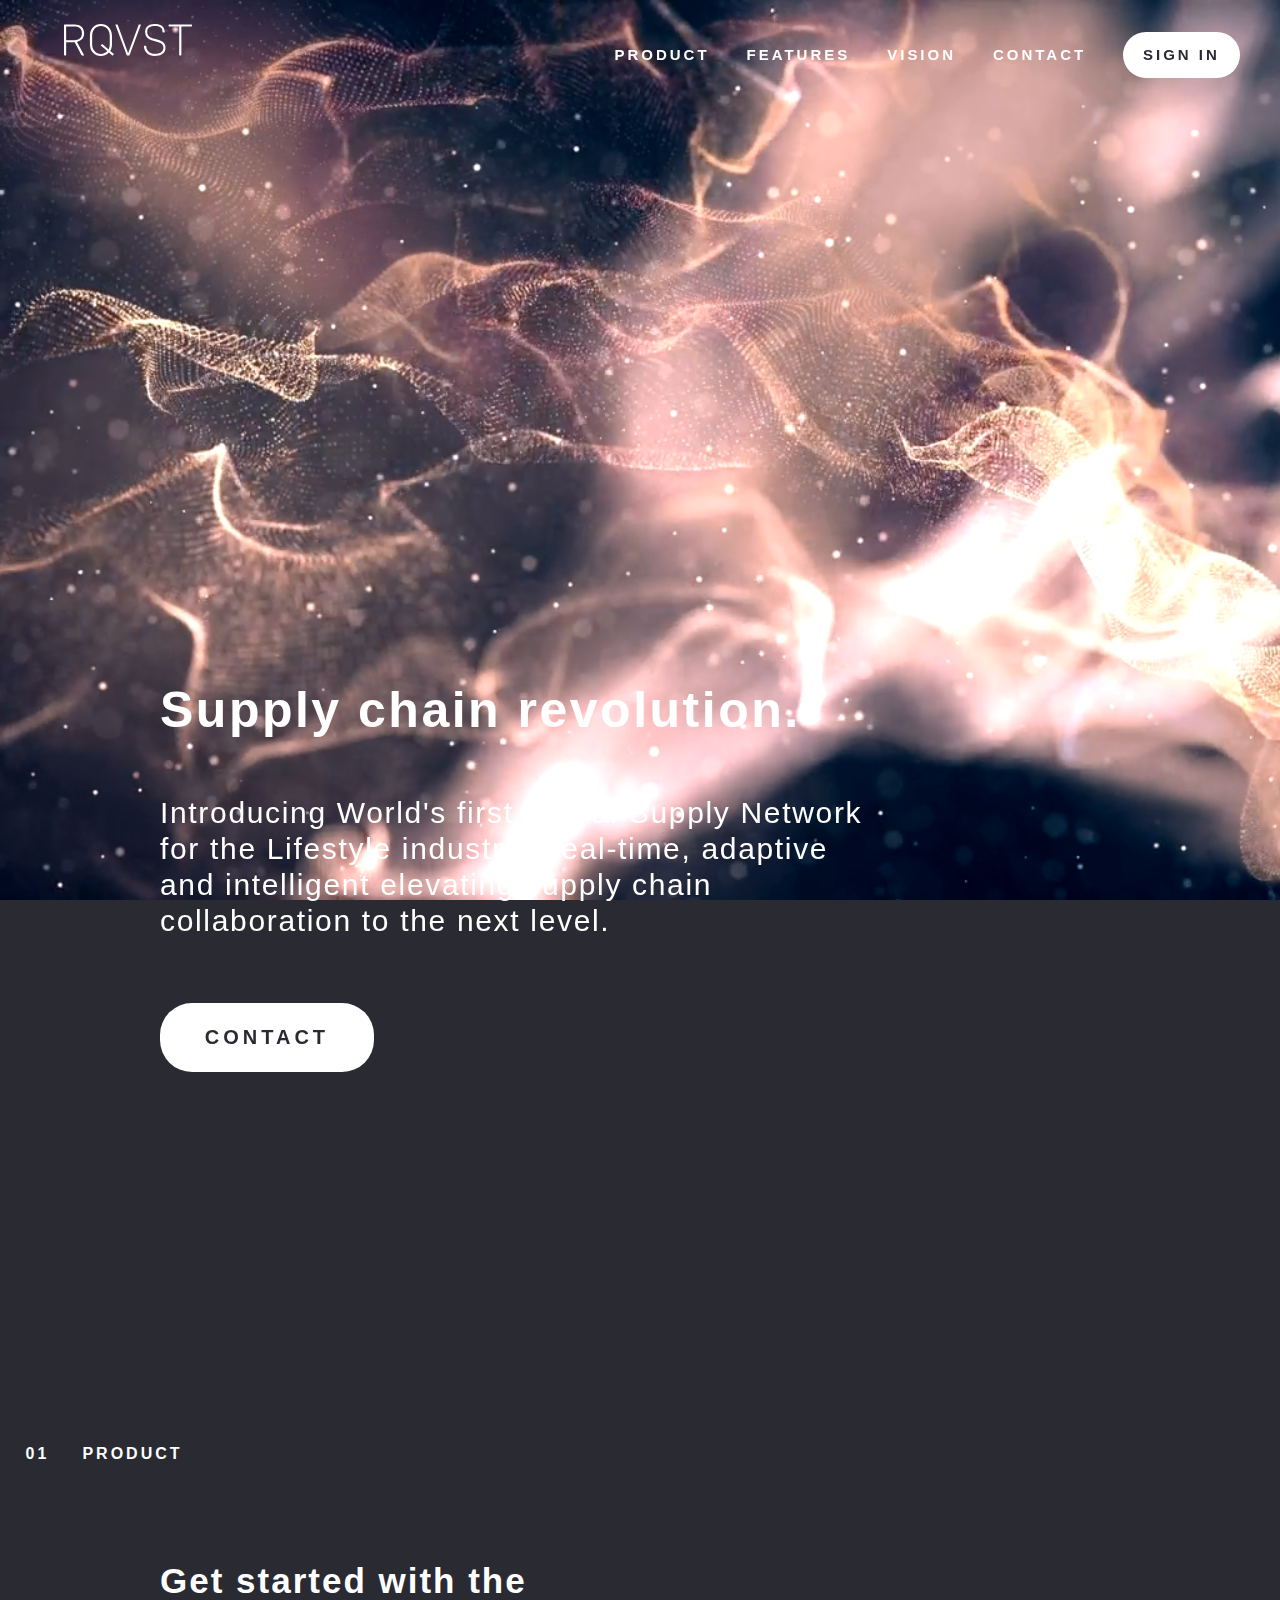
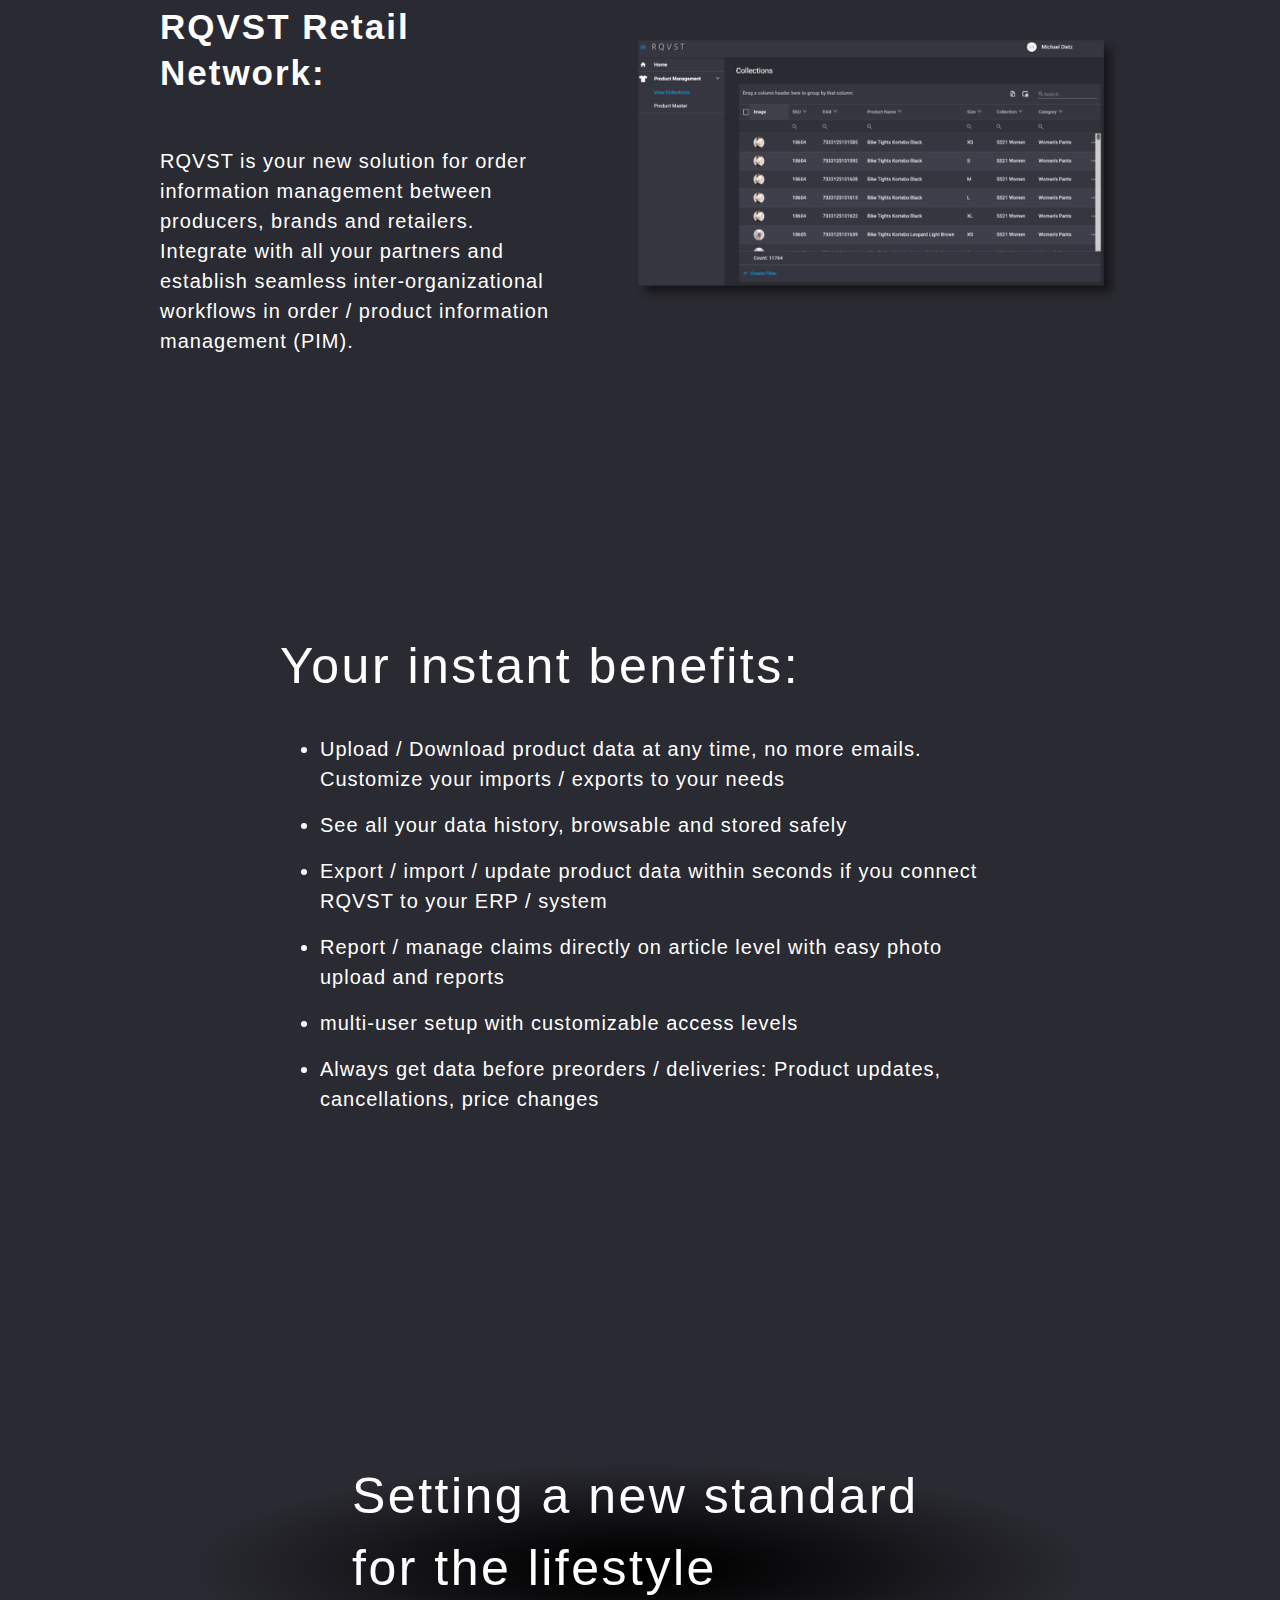
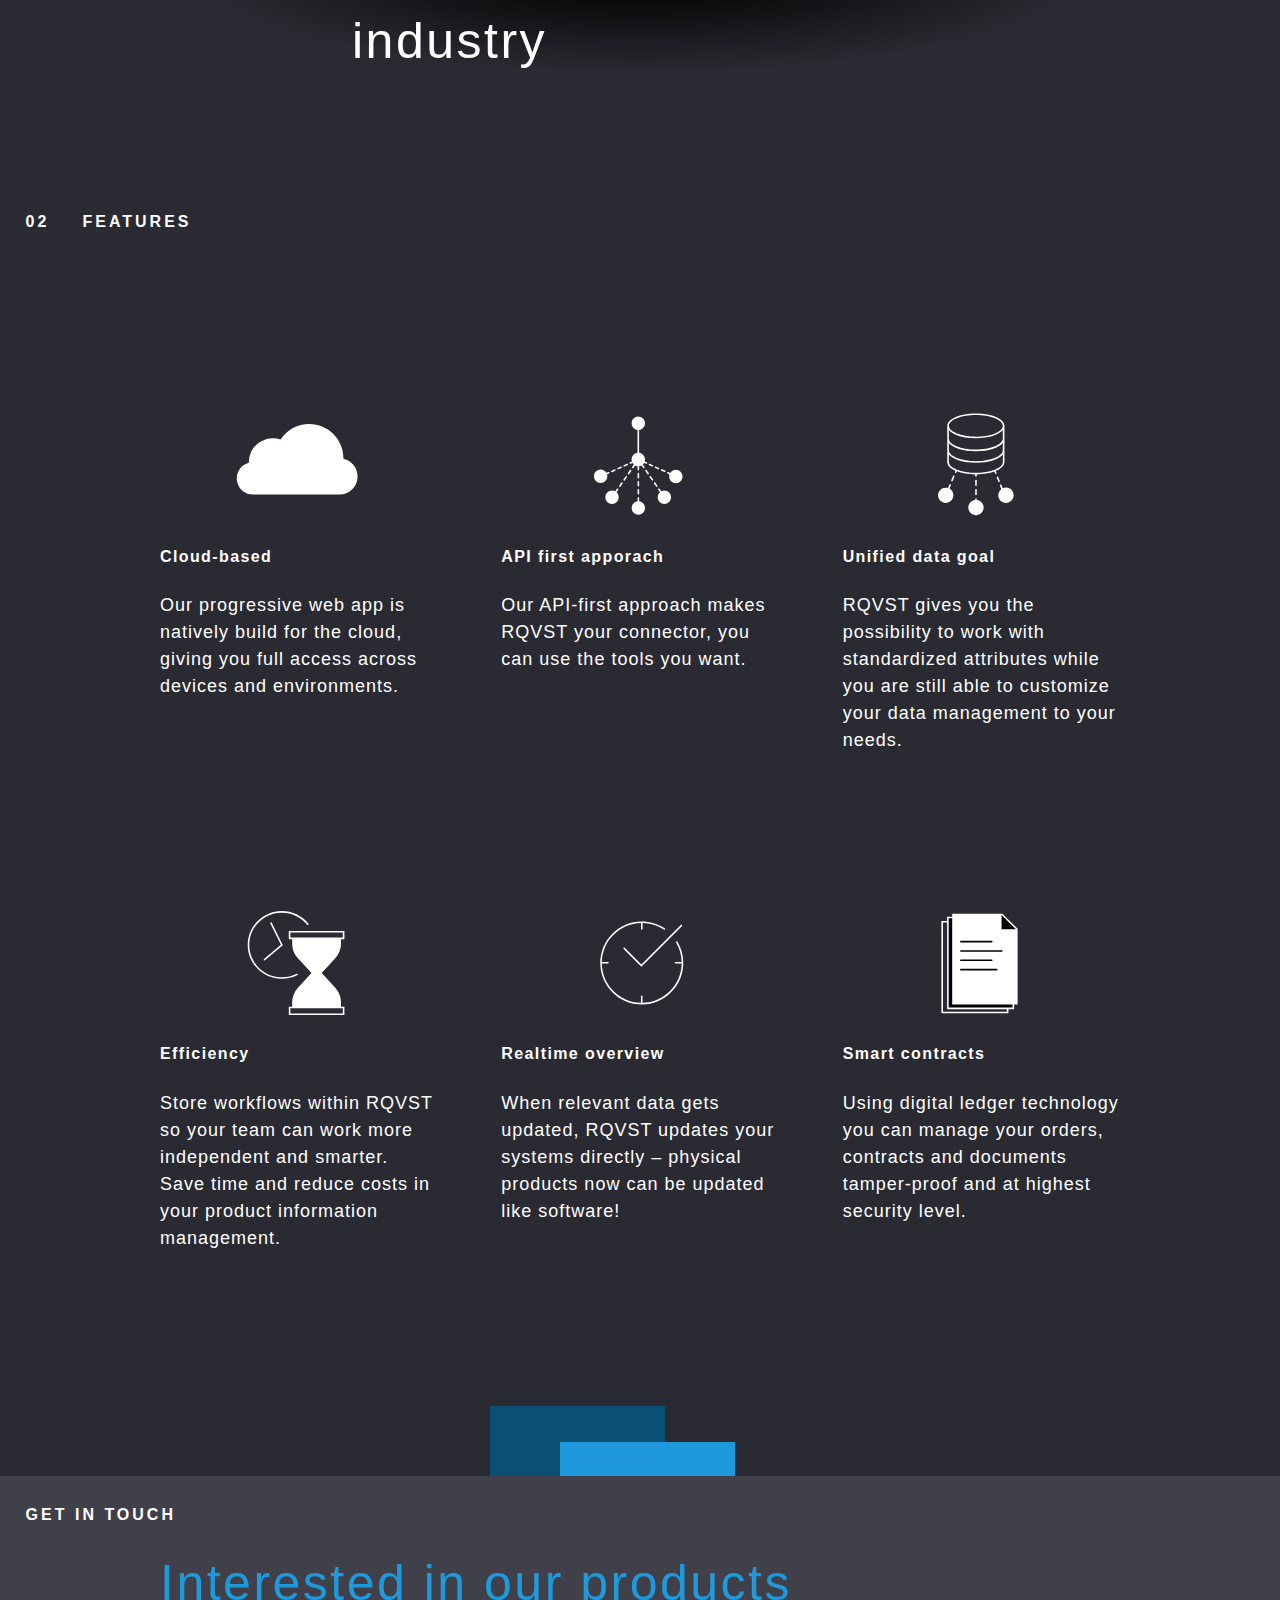
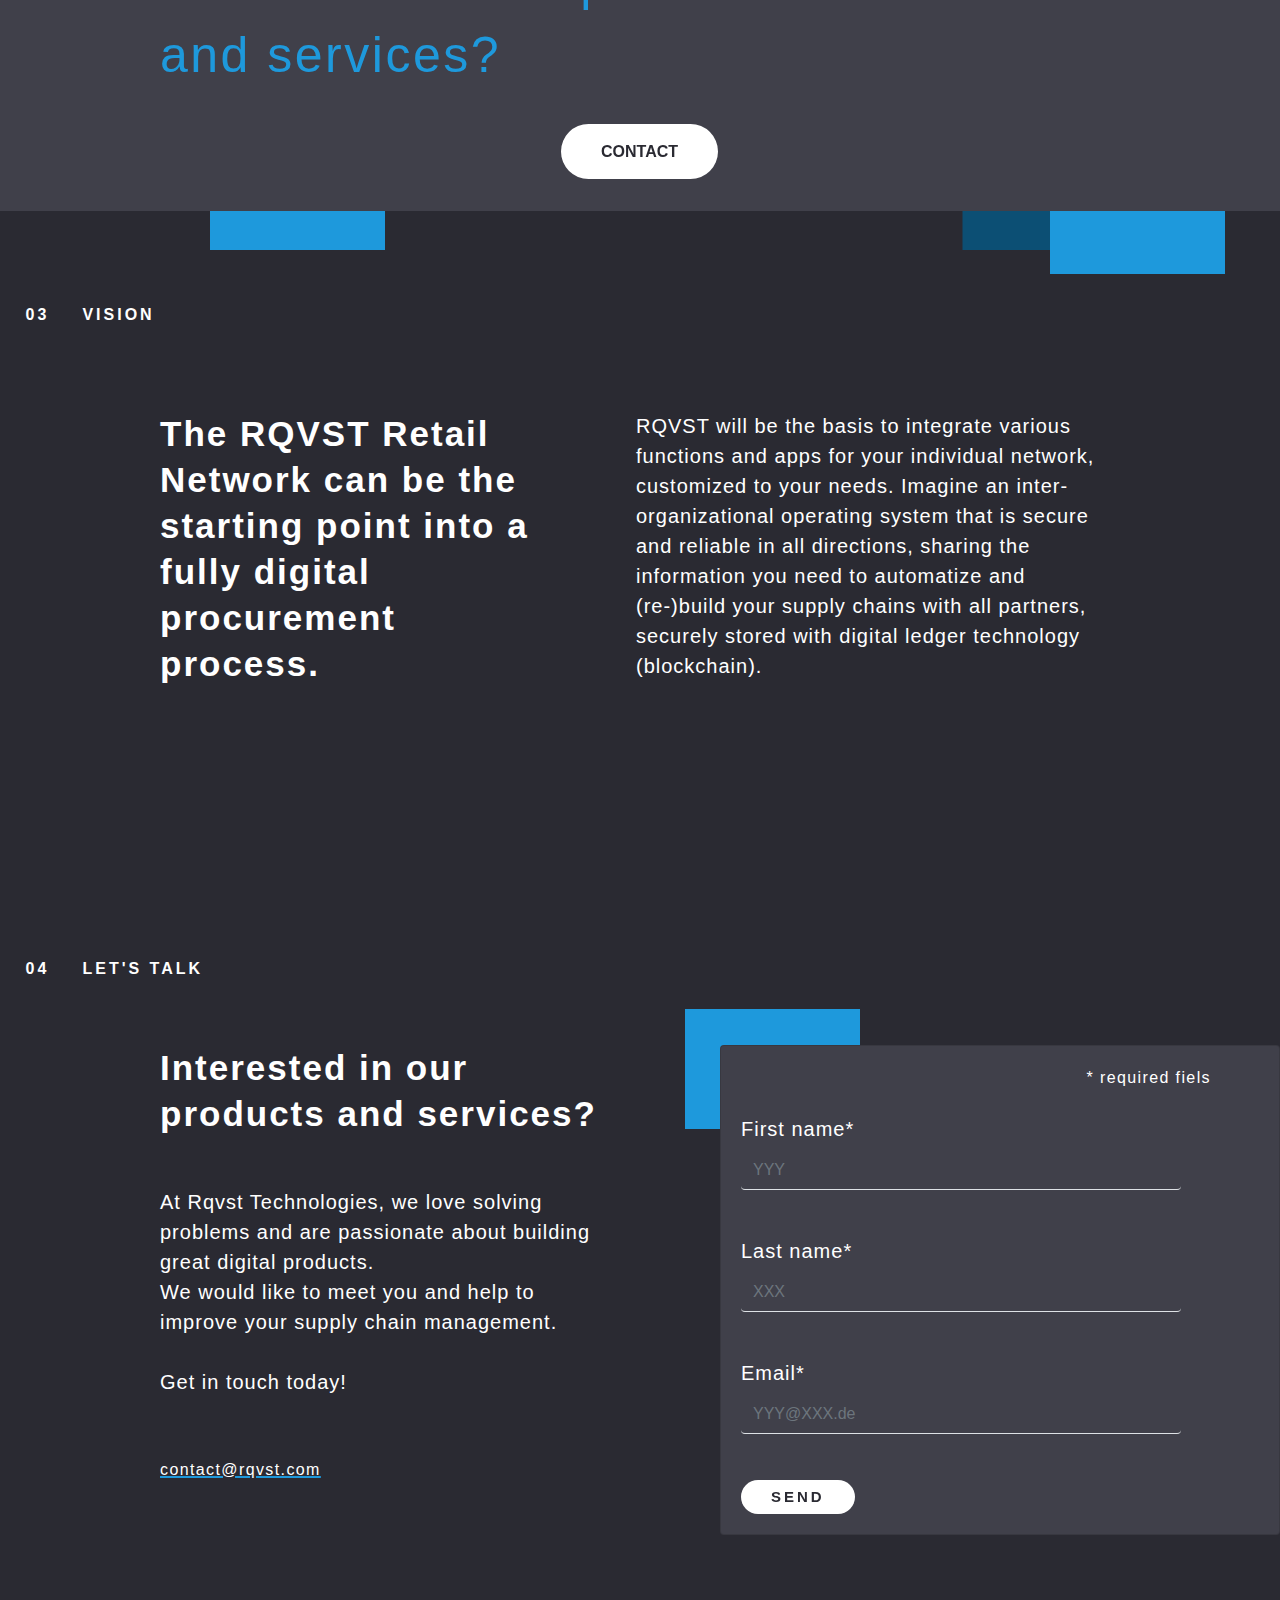
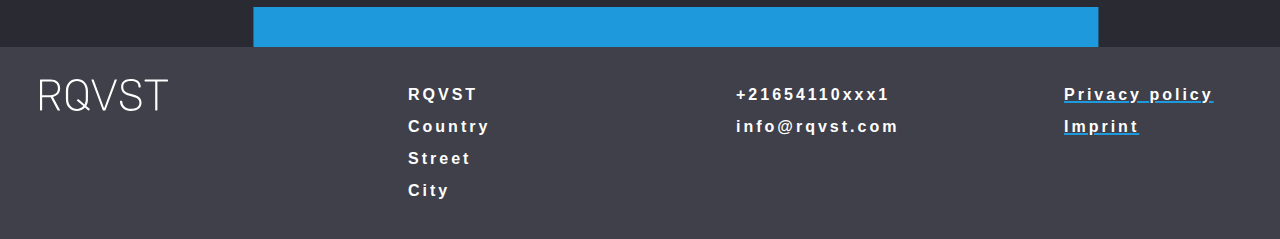
<file: index.html>
<!DOCTYPE html>
<html lang="en">
    <head>
        <meta charset="UTF-8">
        <meta name="viewport" content="width=device-width,initial-scale=1,maximum-scale=1,user-scalable=no">
        <meta http-equiv="X-UA-Compatible" content="IE=edge,chrome=1">
        <meta name="HandheldFriendly" content="true">  <title>RQVST</title>
        <script src="https://ajax.googleapis.com/ajax/libs/jquery/3.5.1/jquery.min.js"></script>
        <link rel="stylesheet" href="https://stackpath.bootstrapcdn.com/bootstrap/4.4.1/css/bootstrap.min.css" integrity="sha384-Vkoo8x4CGsO3+Hhxv8T/Q5PaXtkKtu6ug5TOeNV6gBiFeWPGFN9MuhOf23Q9Ifjh" crossorigin="anonymous">
        <link rel="stylesheet" href="src/css/style.css">
    </head>
    <body>
    <!--********************************navbar****************************************-->
         <nav class="navbar navbar-expand-sm fixed-top">
            <div class="mycontainer">
                <a  href="../index.html"><img class="float-left logo" src="src/logo/210129_RQVST_Logo.svg" alt="RQVST-Interface-Screenshot"/></a>
                <div class="navbardefault collapse navbar-collapse">
                    <ul class="navbar-nav ml-auto">
                        <li class="nav-item">
                            <a href="#product-section" class="underline link-nav">PRODUCT</a>
                        </li>
                        <li class="nav-item">
                            <a href="#features-section" class="underline link-nav">FEATURES</a>
                        </li>
                        <li class="nav-item">
                            <a href="#vision-section" class="underline link-nav">VISION</a>
                        </li>
                        <li class="nav-item">
                            <a href="#contact-section" class="underline link-nav">CONTACT</a>
                        </li>
                    </ul>
                    <a href="####" class="butt butt--nav">SIGN IN</a> 
                </div>
                <input type="checkbox" class="navigation__checkbox" id="navi-toggle">
                <label for="navi-toggle" class=" navigation__button">
                    <span class="navigation__icon">&nbsp;</span>
                </label>
                <div class=" navigation__nav">
                    <div class="navigation__background">&nbsp;</div>
                    <div class="navigation__list">
                        <ul>
                            <li><a href="#product-section" class=" underline navigation__link">PRODUCT</a></li>
                            <li><a href="#features-section" class="underline navigation__link">FEATURES</a></li>
                            <li><a href="#vision-section" class="underline navigation__link">VISION</a></li>
                            <li><a href="#contact-section" class="underline navigation__link">CONTACT</a></li>
                            <li class="no-bullet">
                                <button href="####" type="button" class=" navigation__butt">SIGN IN</button>
                            </li>
                            <li ><a href="src/PrivacyPolicy.html" class="navigation__link remove" style=" text-decoration: underline #1E99DC 2px;">Privacy policy</a></li>
                            <li ><a href="src/Imprint.html" class="navigation__link remove" style=" text-decoration: underline #1E99DC 2px;">Imprint</a></li>
                        </ul>   
                    </div>
                </div>
            </div>
        </nav>
       <!----------------------------------HOME SECTION ----------------------------------->
        <header>
            <section id="home-section">
                <div class="video-container video-wrapper">
                    <video  autoplay loop muted>
                        <source src="src/img/rqvst-background-video.mp4" type="video/mp4">
                    </video>
                    <div class="rows">
                        <div class="home-inner">
                            <div class="inner">
                                <h1 class=" heading-primary--main">Supply chain revolution.</h1>
                                <p class="heading-secondary--sub">Introducing World's first Digital Supply Network for the Lifestyle industry. 
                                    Real-time, adaptive and intelligent elevating supply chain collaboration to the next level.</p> 
                            </div>
                            <a href="#" class="butt butt--home animated" data-toggle="modal" data-target="#contactModal">CONTACT</a>
                        </div>
                    </div>
                </div>
            </section>
        </header>
    <!--**********************************PRODUCT SECTION ************************************-->
        <div class="heading-subtitle">01 <span> PRODUCT</span></div>   
        <section id="product-section">
            <div class="firstpart">
                <div class="rows">
                    <div class="col-1-of-2-left">
                        <div class="heading-secondary">Get started with the RQVST Retail Network:</div>
                        <div class="heading-tertiary">RQVST is your new solution for order information management between producers, brands and           retailers. 
                            Integrate with all your partners and establish seamless inter-organizational workflows in order / 
                            product information management (PIM).
                        </div>
                    </div>
                    <div class="col-1-of-2-right">
                        <img class="illustration" src="src/img/RQVST-Interface-Screenshot.png" alt="RQVST-Interface-Screenshot">
                    </div>
                </div>
            </div>
            <div class="rows">      
                <div class="secondpart">
                    <div class="heading-primary--sub">Your instant benefits:</div>
                    <ul class="heading-tertiary">
                        <li>Upload / Download product data at any time, no more emails. Customize your imports / exports to your needs</li>
                        <li>See all your data history, browsable and stored safely</li>
                        <li>Export / import / update product data within seconds if you connect RQVST to your ERP / system</li>
                        <li>Report / manage claims directly on article level with easy photo upload and reports</li>
                        <li>multi-user setup with customizable access levels</li>
                        <li>Always get data before preorders / deliveries: Product updates, cancellations, price changes</li>
                    </ul>
                </div>
            </div>
            <div class="circle">
                <div class="thirdpart heading-primary--sub">Setting a new standard for the lifestyle industry</div>
            </div>
        </section>
        <!------------------------------------FEATURES SECTION -------------------------------------------->
        <div class="heading-subtitle">02 <span> FEATURES</span> </div>
        <section id="features-section">
            <div class="rows2">
                <div class="col-1-of-3">
                    <img class="icon" src = "src/icon/RQVST_Icons-Cloud.svg" alt="cloud"/>
                        <div class="heading-tertiary--main mb-4">Cloud-based</div>
                        <div class="heading-features featurecontent">Our progressive web app is natively build for the cloud, giving you full access across devices and environments.</div>
                </div>
                <div class="col-1-of-3">
                    <img class="icon" src = "src/icon/RQVST_Icons-API first.svg" alt="API first approach"/>
                        <div class="heading-tertiary--main mb-4">API first apporach</div>
                        <div class="heading-features featurecontent">Our API-first approach makes RQVST your connector, you can use the tools you want.</div>
                </div>
                <div class="col-1-of-3">
                    <img class="icon " src = "src/icon/RQVST_Icons-unified data.svg" alt="Unified data goal"/>
                        <div class="heading-tertiary--main mb-4">Unified data goal</div>
                        <div class="heading-features featurecontent">RQVST gives you the possibility to work with standardized attributes while you are still able to customize your data management to your needs.</div>
                </div>
                <div class="col-1-of-3">
                    <img class="icon" src = "src/icon/RQVST_Icons-Efficiency.svg" alt="efficiency"/>
                    <div class="heading-tertiary--main featurestitle mb-4">Efficiency</div>
                    <div class="heading-features featurecontent">Store workflows within RQVST so your team can work more independent and smarter. Save time and reduce costs in your product information management.</div>
                </div>
                <div class="col-1-of-3">
                    <img class="icon" src = "src/icon/RQVST_Icons-realtime.svg" alt="Realtime overview"/>
                    <div class="heading-tertiary--main featurestitle mb-4">Realtime overview</div>
                    <div class="heading-features featurecontent">When relevant data gets updated, RQVST updates your systems directly – physical products now can be updated like software!</div>
                </div>
                <div class="col-1-of-3">
                    <img class="icon" src = "src/icon/RQVST_Icons-smart contracts.svg" alt="Smart contract"/>
                    <div class="heading-tertiary--main  featurestitle mb-4">Smart contracts</div>
                    <div class="heading-features featurecontent">Using digital ledger technology you can manage your orders, contracts and documents tamper-proof and at highest security level.</div>
                </div>
            </div>
            <div class="rectangle1"></div>
            <div class="rectangle2"></div>
            <div class="rectangle3"></div>  
            <div class="rectangle4"></div>
            <div class="rectangle5"></div>
        </section>
        <div class="getintouch">
            <div class="heading-subtitle" style="padding-top: 1.45rem;">GET IN TOUCH</div>
            <div class="rows">
                <div>   
                    <div class=" getintouchcontent heading-primary--sub">Interested in our products and services?</div>
                    <button class="butt butt--getintouch animated" data-toggle="modal" data-target="#contactModal">CONTACT</button>
                    
                </div> 
            </div> 
        </div>
        <!-----------------------------------VISION SECTION -------------------------------------------->
        <div class="heading-subtitle">03 <span> VISION </span></div>
        <section id="vision-section">
            <div class="visioncontent">
                <div class="rows">
                    <div class="col-1-of-2-left">
                        <div class="heading-secondary">The RQVST Retail Network can be the starting point into a fully digital procurement process.</div>
                    </div>
                    <div class="col-1-of-2-right">
                        <div class=" heading-tertiary">RQVST will be the basis to integrate various functions and apps for your individual network, customized to your needs. 
                        Imagine an inter-organizational operating system that is secure and reliable in all directions, sharing the information you need to automatize 
                        and (re-)build your supply chains with all partners, securely stored with digital ledger technology (blockchain).
                        </div>
                    </div>
                </div>
            </div>
        </section>
        <!-----------------------------------CONTACT SECTION -------------------------------------------->
        <div class="heading-subtitle">04 <span> LET'S TALK</span></div>
        <section id="contact-section">
            <div class="rows3">
                <div class="col-1-of-2-leftsecond">
                    <div class="heading-secondary">Interested in our products and services?</div>
                    <div class=" heading-tertiary">At Rqvst Technologies, we love solving problems and are passionate about building great digital products.<br>
                    We would like to meet you and help to improve your supply chain management.<br><br>
                    Get in touch today!
                    </div>
                    <div style=" text-decoration: underline #1E99DC 2px; margin-top:3.8rem; margin-bottom: 3rem;">contact@rqvst.com</div>
                </div>
                <div class="col-1-of-2-rightsecond">
                    <div class="rectangle6"></div>
                    <div class="card">
                        <div class="card-body">
                            <p class=" form-head">* required fiels</p>
                            <form>
                            <div class="form-group heading-tertiary mt-5">
                                <label for="fname">First name*</label><br>
                                <input type="text" class="form-control border-bottom " placeholder="YYY"><br>
                            </div>
                            <div class="form-group heading-tertiary">
                                <label for="lname">Last name*</label><br>
                                <input type="text"  class="form-control border-bottom" placeholder="XXX"><br>
                            </div>
                            <div class="form-group heading-tertiary">
                                <label for="lname">Email*</label><br>
                                <input type="text" class="form-control border-bottom" placeholder="YYY@XXX.de"><br>
                            </div>
                            <button type="submit" class=" butt butt--card">SEND</button>
                            </form>
                        </div>
                    </div>
                </div>
            </div>
        </section>
        <div class="rectangle7"></div>
        <footer id="main-footer">
            <div class="mycontainer">
                <div class="col-1-of-4">
                    <a><img class="footer-logo" src="src/logo/210129_RQVST_Logo.svg" alt="RQVST-Interface-Screenshot"/></a>
                </div>
                <div class="col-1-of-4 footer-item ">
                    <ul>
                        <li>RQVST</li>
                        <li>Country</li>
                        <li>Street</li>
                        <li>City</li>
                    </ul>
                </div>
                <div class="col-1-of-4 footer-item">
                    <ul>
                        <li><a href="#####" style="color:#fff; text-decoration: none" class=" underline">+21654110xxx1</a></li>
                        <li><a href="#####"style="color:#fff; text-decoration: none" class=" underline">info@rqvst.com</a></li>
                    </ul>
                </div>
                <div class="col-1-of-4 footer-item">
                    <ul>
                        <li ><a href="src/PrivacyPolicy.html" style=" color:#fff; text-decoration: underline #1E99DC 2px;">Privacy policy </a></li>
                        <li ><a href="src/Imprint.html" style=" color:#fff; text-decoration: underline #1E99DC 2px;">Imprint</a></li>
                    </ul>
                </div>
            </div>
        </footer>
        <div class="modal fade text-dark" id="contactModal">
            <div class="modal-dialog">
                <div class="modal-content">
                    <div class="modal-header">
                        <h5 class="modal-title" id="contactModalTitle">Contact Us</h5>
                        <button class="close" data-dismiss="modal"><span>&times;</span></button>
                    </div>
                    <div class="modal-body">
                    <form>
                        <div class="form-group">
                            <label for="name">Name</label>
                            <input type="text" class="form-control">
                        </div>
                        <div class="form-group">
                            <label for="email">Email</label>
                            <input type="text" class="form-control">
                        </div>
                        <div class="form-group">
                            <label for="name">Message</label>
                            <textarea class="form-control"></textarea>
                        </div>
                    </form>
                    </div>
                    <div class="modal-footer">
                        <button class="btn btn-primary btn-block">Submit</button>
                    </div>
                </div>
            </div>
        </div>
        <script src="src/script.js"></script>
        <script src="https://maxcdn.bootstrapcdn.com/bootstrap/4.4.1/js/bootstrap.min.js"></script>
    </body>
</html>
</file>
<file: src/css/style.css>
body {
  color: #fff;
  background-color: #2A2A32;
  font-family: 'Inter', sans-serif; 
  font-weight: 400;
  letter-spacing:0.087rem;
  line-height: 1.45;
  overflow-x: hidden;
}

.modal-content {
  background-color: #2A2A32;
  border: 2px solid rgba(187, 175, 175, 0.2);
  border-radius: .5rem;
}

.text-dark {
  color: #fff!important;
}


.btn-primary {
  color: #2A2A32;
  background-color: #fff;
  border-color: #fff;
}

.close {
  color: #fff;
}

.navbar {
  text-align: center;
  display: block;
  position: absolute;
  top: 0px;
  right: 0px;
}
  
.navbardefault {
  text-align: center;
  display: block;
  position: absolute;
  top: 2rem;
  right:2.5rem;
  font-weight: 700;
  font-size: 0.937rem;
  letter-spacing:0.1875rem; 
  line-height: 2;
}
  
.navigation__link{
  color:#fff;
  float: left;
}
  
.logo{
  width:8rem; 
  height: 2rem;
  position: absolute;
  top: 1.5rem;
  left: 4rem;
}
  
.link-nav{
  color:#fff;
  margin-right:2.3125rem;
}

/*.link-nav:hover{
  color:#fff;
  text-decoration: underline #1E99DC 2px;
  margin-right:2.3125rem;
}*/


.mycontainer{
  max-width: 75rem;
  margin: 0 auto;
}

.mycontainer::after {
  content: "";
  display: table;
  clear: both; 
}

.mycontainer [class^="col-"] {
  float: left; 
}

.mycontainer [class^="col-"]:not(:last-child) {
  margin-right: 7rem; 
}

.mycontainer .col-1-of-4 {
  width: calc((100% - 3 * 7rem) / 4); 
}

.rows {
  margin:0  10rem;
  display: flex;
  flex-direction: row; 
}

.rows .col-1-of-2-left {
  width:45%;
  margin-right: 5rem;
}

.rows .col-1-of-2-right {
  width: 55%; 
}

.illustration{
  margin-top: 5rem;
  width: 100%;
}
span{
  margin-left: 1.6em;
}
@media screen and (min-width: 768px) {
.rows2 {
  margin:0  10rem;
}

.rows2::after {
  content: "";
  display: table;
  clear: both;
}

.rows2 [class^="col-"] {
  float: left; 
}

.rows2 [class^="col-"]:not(:nth-child(3n)) {
  margin-right: 4rem;
}
.rows2 .col-1-of-3 {
  width: calc((100% - 2 * 4rem) / 3);
}
}

.rows3 {
  margin-left: 10rem;
  display: flex;
  flex-direction: row; 
}

.rows3 .col-1-of-2-leftsecond{
  width: 40%;
  margin-right: auto;
}
.rows3 .col-1-of-2-rightsecond{
  width: 50%;
}

.video-container {
  position: relative;
  overflow: hidden;
  width: 100%;
  height: 150vh;
  z-index: 1;
}

video {
  min-width: 100%;
  min-height: 100vh;
  z-index: 1;
}

.home-inner {
  position: absolute;
  bottom: 17rem;
  z-index: 3;
  display: block;
}

.inner{
  width: 65%;

}
#home-section{
  background-size: cover;
  height: 100%;  
}
/******************************************************************************************/
.underline:hover, .underline:focus, .underline:active {
  color: #1E99DC;
  text-decoration: none;
}

.underline {
  text-decoration: none;
  transition: color 0.1s, background-color 0.1s;
}

.underline {
  position: relative;
  display: block;
  transition: color 0.1s,background-color 0.1s,padding 0.2s ease-in;
}

.underline::before {
  content: '';
  display: block;
  position: absolute;
  bottom: 2px;
  left: 0;
  height: 3px;
  width: 100%;
  background-color: #1E99DC;
  transform-origin: right top;
  transform: scale(0, 1);
  transition: color 0.1s,transform 0.2s ease-out;
}

.underline:active::before {
  background-color: #1E99DC;
}

.underline:hover::before, .underline:focus::before {
  transform-origin: left top;
  transform: scale(1, 1);
}


.butt{
  background-color: #fff;
  color:#2A2A32;
  border-radius: 2rem;
  border: 0;
  cursor: pointer;
  text-transform: uppercase;
  font-weight: 700;
  display: inline-block;
  text-decoration: none;


  overflow: hidden;

  transition: .2s transform ease-in-out;
  will-change: transform;
}

/***********************************************************************/
  
  .butt::after{
    background-color:#1E99DC;
    border-radius: 3rem;
    content: '';
    display: block;
    height: 100%;
    width: 100%;
    position: absolute;
    left: 0;
    top: 0;
    transform: translate(-100%, 0) rotate(10deg);
    transform-origin: top left;
    transition: .2s transform ease-out;
    will-change: transform;
    z-index: -1;
  }
    
  .butt:hover::after{
    transform: translate(0, 0);
  }
    
  .butt:hover{
    border: 2px solid transparent;
    color: #fff;
    transform: scale(1.05);
    will-change: transform;
      text-decoration: none;

  }

/****************************************************************************/

/*.butt:hover {
  background-color: #1E99DC;
  text-decoration: none;
}*/

.butt--nav {
  padding: 0.5rem 1.25rem;
  letter-spacing:0.1875rem; 
  font-size: .9375rem; 
}

.butt--home{
  margin-top:3rem ;
  padding: 1.25rem 2.8rem;
  letter-spacing:0.25rem; 
  font-size: 1.25rem; 
}

.butt--card{
  padding: 0.125rem 1.875rem;
  letter-spacing:0.1875rem; 
  font-size: 0.9375rem; 
  line-height: 2;
}

.navigation__nav,.navigation__checkbox,.navigation__icon {
  display: none; 
}

.heading-primary--main {

  margin-bottom: 3.43rem;
  font-size:3.125rem;
  display: inline-block;
  font-weight: 700;
  letter-spacing: 2.5px;
}

.heading-primary--sub {
  margin-bottom: 2rem;
  font-size: 3.125rem;
  font-weight: 400;
  letter-spacing: 2.5px;
}

.heading-secondary {
  margin-bottom: 3.12rem;
  margin-bottom: 3.12rem;
  font-size: 2.1875rem;
  font-weight: 700;
  line-height: 1.314;
  letter-spacing: 2px;
  transition: all .2s; 
}

.heading-secondary--sub {
  display: block;
  font-size: 1.875rem;
  line-height: 1.2;
  letter-spacing: 1.67px;
  font-weight: 400;
}

.heading-tertiary {
  letter-spacing: 1px;
  font-size: 1.25rem;
  font-weight: 400;
  line-height: 1.5;  
}

.heading-tertiary--main {
  font-weight: 700;
}

.heading-tertiary--sub {
  letter-spacing: 1px;
  font-size: 1.125rem;
  font-weight: 400;
  line-height: 1.5;   
}

.heading-subtitle {
  letter-spacing: 0.1875rem;
  line-height: 2;
  font-size: 1rem;
  font-weight: 700;   
  padding-left:1.6rem;
  margin-top:5.5rem;

}

.heading-features {
  letter-spacing: 1px;
  line-height: 1.5;
  font-size: 1.125rem;
  font-weight: 400;   
}

#product-section .firstpart{
  padding-top: 5.5rem;
  padding-bottom:7rem;
}


#product-section .secondpart{
  padding-top:10.125rem;
  width: 75%;
  margin:0 auto;
}

#product-section .secondpart li{
  margin-bottom: 1rem;
}

#product-section .thirdpart{
  width:45%;

  height:300px;
  margin: auto;
  margin-top: 18rem;
  display: flex;
  align-items: center;
  }

.circle{
  background-image: radial-gradient(farthest-corner at 50% 50%, black 5%, transparent 50%);    
}


.icon {
  width:9.9rem ;
  height:9.9rem ;
  display: block;
  margin: auto;
}

#features-section{
  padding-top:9.25rem;
  width: 100%;
  display: inline-block;
}
.subtitle{
  text-align: center;
}

.featurecontent{
  margin-bottom: 8.125rem;
}

.getintouch{
  background-color:#40404A ;
  z-index: 50;
  position: relative;
  padding-bottom: 2rem;
  
}

.getintouchcontent{
  width: 70%;
  margin-top: 1rem;
  color: #1E99DC;
}


.butt--getintouch{
  padding: 1rem 2.5rem;
  display: block;
  margin-left: auto;
  margin-right: auto;

}


.visioncontent{
  padding-bottom: 8rem;
  padding-top: 5rem;

}
#contact-section{
padding-top:3.75rem}

.contactcontent{
  padding-top: 5rem;
}
.card{
  height: auto;
  background-color:#40404A;
  z-index: 5;
}
.form-head{
  float:right;
  padding-right: 3rem;
}

.form-control{
  width: 85%;
  outline: 0;
  border: 0;
  background: transparent;
  border-bottom: 0.5px solid #fff;
}

#main-footer{

  background-color: #40404A;
  margin-top:7rem;
  padding-top:2rem;
}

.footer-item ul{
  list-style: none;
  letter-spacing: 0.1875rem;
    line-height: 2;
    font-size: 1rem;
    font-weight: 700;   
    padding-bottom:1rem;
    color: #fff;
}
.footer-logo {
  width:8rem; 
  height: 2rem;
}

.rectangle1 {
  position: absolute;
  height: 7.5rem;
  width: 10.938rem;
  background-color:#0c4f74;
  z-index: 3;
  transform: translate(280%, 20%);
}

.rectangle2 {
  position: absolute;
  height: 7.5rem;
  width: 10.938rem;
  background-color:#1E99DC;
  z-index: 4;
  transform: translate(320%, 50%);;
}

.rectangle3 {
  position: absolute;
  height: 7.5rem;
  width: 10.938rem;
  background-color:#0c4f74;
  z-index: 3;
  transform: translate(550%, 290%);
}

.rectangle4 {
  position: absolute;
  height: 7.5rem;
  width: 10.938rem;
  background-color:#1E99DC;
  z-index: 4;
  transform: translate(600%, 310%);
}

.rectangle5 {
  position: absolute;
  height: 7.5rem;
  width: 10.938rem;
  background-color:#1E99DC;
  z-index: 50;
  transform: translate(120%, 290%);
}

.rectangle6 {
  position: absolute;
  height: 7.5rem;
  width: 10.938rem;
  background-color:#1E99DC;
  z-index: 4;
  transform: translate(-20%, -30%);
}
.rectangle7 {
  position: absolute;
  transform: translate(30%, 60%);
  height: 7.5rem;
  width: 52.8rem;
  z-index: -3;
  background-color:#1E99DC;
  margin: auto;
}

#Imprint-section{
  margin-top: 14.5rem;
  margin-left: 10.25rem;
  width: 40%;

}
#Privacy-section{
  margin-top: 10rem;
  margin-left: 10.25rem;
  margin-right: 10.25rem;

}
/******************************************************************************/
/********************between 768px and max-width: 1024px************************/  
@media screen and (min-width: 768px) and (max-width: 1024px)  {

  span{
    margin-left: .8125em;
  }
.mycontainer{
  max-width: 50rem;
  /*margin: 0 auto;*/
}


.mycontainer [class^="col-"]:not(:last-child) {
  margin-right: 7rem; 
}

.rows {
  margin:0  6.25rem;
}

.rows .col-1-of-2-left {
  width:50%;
}
.rows .col-1-of-2-right {
  width: 55%;
}


.rows2 {
  margin:0  6.25rem;
}

.rows2 [class^="col-"]:not(:nth-child(3n)) {
  margin-right: 4.3rem;
}
.rows2 .col-1-of-3 {
  width: calc((100% - 2 * 4.3rem) / 3);
}

.rows3 {
  margin-left: 6.25rem;
}
  
.rows3 .col-1-of-2-leftsecond{
  width: 45%;
}
.rows3 .col-1-of-2-rightsecond{
  width: 45%;
}

.navbardefault {
  text-align: center;
  display: block;
  position: absolute;
  top: 1.875rem;
  right:2.5rem;
  font-weight: 700;
  font-size: 0.75rem;
  letter-spacing:0.125rem; 
  line-height: 2;
}

.logo{
  width:7.25rem; 
  height: 1.825rem;
  
}

.navigation__link{
  color:#fff;
  float: left;
}
.link-nav{
  color:#fff;
  margin-right:1.875rem;
}

.butt--nav {
  letter-spacing:.125rem; 
  font-size: .75rem; 
  padding: 0.25rem 0.93125rem;
}
.butt--home{
  letter-spacing:.1875rem; 
  font-size: .938rem; 
  margin-top:1.5rem ;
  padding: 0.875rem 2.125rem;
}

.butt--card{
  padding: 0.25rem 1.675rem;
  letter-spacing:0.125rem; 
  font-size: 0.75rem; 
  line-height: 2;
}

.footer-logo {
  width:7.25rem; 
  height: 1.825rem;
}

.footer-item ul{
  font-size: 0.75rem;
  letter-spacing: 0.125rem;
  line-height: 2;
}

#product-section{
  padding-top: 3.5rem;
  /*padding-left: 1rem;*/
}
  
#product-section .firstpart{
  /*display:block;
  padding-top: 3.5rem; */
  padding-bottom:7rem;
}

.featurecontent{
  margin-bottom: 3.5rem;
}

.getintouchcontent{
  width: 80%;
  margin-top: 1rem;
}

.butt--getintouch{
  padding: 1rem 2.5rem;
}

.butt{

  font-weight: 700;
  letter-spacing:0.1875rem; 
  font-size: .938rem;  
}

.card{
  height: auto;
  background-color:#40404A;
  /*padding: 0.625rem;*/
  z-index: 5;
}

.icon {
  width:7.8125rem ;
  height:7.8125rem ;
  display: block;
  margin: auto;
}
.heading-primary--main {

  margin-bottom: 2.5rem;
  font-size:2.5rem;
  display: inline-block;
  font-weight: 700;
  letter-spacing: 2px;
}

.heading-primary--sub {
  font-size: 2.5rem;
  display: block;
  font-weight: 400;
  letter-spacing: 2px;}

.heading-secondary {
  margin-bottom: 3.12rem;
  font-size: 1.5625rem;
  font-weight: 700;
  line-height: 1.24;
  letter-spacing: 1px;
  transition: all .2s; }

.heading-secondary--sub {
  display: block;
  font-size: 1.5625rem;
  line-height: 1.2;
  letter-spacing: 1.39px;
  font-weight: 400;
}

.heading-tertiary {
  letter-spacing: 0.5px;
  font-size: 1.06rem;
  font-weight: 400;
  line-height: 1.235;  
}
.heading-tertiary--main {
  font-weight: 700;
  letter-spacing: 0.5px;
  font-size: 1.06rem;
  font-weight: 700;
  line-height: 1.235;
}

.heading-subtitle {
  letter-spacing: 0.125rem;
  font-size: 0.75rem;
  padding-bottom:3.875rem;
  padding-left:1.19rem; 
  margin-top:4rem;

}

.heading-features {
  letter-spacing: 0.5px;
  line-height: 1.462;
  font-size: 0.8125rem;
  font-weight: 400;   
}

#Imprint-section{
  margin-left: 5rem;
  margin-right: 5rem;
  width: 60%;
}
}

/******************************************************************************/
/******************************************768px*******************************/
/******************************************************************************/
@media (max-width: 768px) {

span{
  margin-left: .8125em;
}

.logo{
  left: 2rem;
  width:7.25rem; 
  height: 1.8125rem;
}

.butt--home {
  
  border-radius: 3rem;
  margin-top:2rem ;
  padding:0.75rem 1.5rem;
  letter-spacing:0.25rem; 
  font-size: 0.625rem;
  margin-left: 35%;
} 

.butt--nav,.link-nav {
  display: none;
}

.navbar{
  background-color: #2A2A32;
  z-index: 5;
  height: 4rem;
}

.footer-logo {
  width:7.25rem; 
  height: 1.8125rem;
  margin-bottom: 2rem;
  margin-top: auto;
}

.footer-item ul{
  font-size: 0.75rem;
  letter-spacing: 0.125rem;   
}
.inner{
  width: 85%;
}

#product-section .firstpart{
  padding-bottom:7rem;
}

#product-section .secondpart{
  display: block;
  margin:auto;
  width: 85%;
  padding-top:7rem;

}
  
#product-section .thirdpart{
  width: 70%;
  text-align: center;
  margin-top: 10rem;
  border:0;
  background-image: radial-gradient(farthest-corner at 50% 50%, black 30%, transparent 70%);
}

.featurecontent{
  margin-bottom: 3.75rem;
}

.navigation__button {
  color: #fff;
  height: 3rem;
  width: 3rem;
  position: absolute;
  top: .25rem;
  right: 1rem;
  z-index: 2000;
  cursor: pointer; 
}

.navigation__butt{
  background-color: #fff;
  color:#2A2A32;
  border-radius: 2rem;
  border: 0;
  cursor: pointer;
  text-transform: uppercase;
  font-weight: 700;
  letter-spacing:0.125rem; 
  font-size: 0.75rem; 
  padding: 0.3rem 1.25rem;
  margin-top: 1rem;
  margin-bottom: 2rem; 
} 

.navigation__butt:hover {
  text-decoration: none;
  background-color: #1E99DC;
}

.navigation__background {
  height: 5rem;
  width: 5rem;
  position: fixed;
  top: 1rem;
  right: 5rem;
  z-index: 1000;
  transition: left .5s ease-out; 
}

.navigation__nav {
  display:inline-block;
  height: 23rem;
  width: 40%;
  position: absolute;
  top: 0;
  right: 0;
  z-index: 1500;
  opacity: 0;
  background-color:#2A2A32 ;
  transition: left .5s ease-out;; 
}

.navigation__list {
  float:left;
  padding-top: 5rem;
  line-height: 1rem;
   }

.navigation__link, .navigation__link:visited {
  display: block;
  font-size: 0.75rem;
  font-weight: 700;
  margin-bottom: 1rem;
  letter-spacing: 0.125rem;
}
.navigation__list ul{
  list-style: none;
}

/*.navigation__link:hover, .navigation__link:active {
  color:#fff;
  text-decoration: underline #1E99DC 2px;
}*/

.navigation__checkbox:checked ~ .navigation__nav {
  opacity: 1;
}

.navigation__icon {

  display: block;
  position: absolute;
  top: 2rem;
  right: 1rem;
}

.navigation__icon, .navigation__icon:before, .navigation__icon:after {
  width: 2rem;
  height: 2px;
  background-color: rgb(243, 235, 235);
  display: inline-block; 
}
.navigation__icon:before, .navigation__icon:after {
  content: "";
  position: absolute;
  left: 0;
}
.navigation__icon::before {
  top: -.8rem; 
}
.navigation__icon::after {
  top: .8rem;
}


.navigation__checkbox:checked + .navigation__button .navigation__icon {
  background-color: transparent;
 }

.navigation__checkbox:checked + .navigation__button .navigation__icon::before {
  top: 0;
  transform: rotate(135deg); 
}

.navigation__checkbox:checked + .navigation__button .navigation__icon::after {
  top: 0;
  transform: rotate(-135deg); 
}

.mycontainer{
  max-width: 40rem;
  margin: 0 3rem;
}  
  .mycontainer [class^="col-"]:not(:last-child) {
  margin-right: 4rem; 
  }
  
  .mycontainer .col-1-of-4 {
  width: calc((100% - 3 * 4rem) / 4); 
  }

.rows {
  margin:0  4.125rem;
  display: block;
}

.rows .col-1-of-2-left {
  width:80%;
}
.rows .col-1-of-2-right {
  width: 80%;
}

.rows2 {
  margin:0  4.125rem;
}

.rows2::after {
  content: "";
  display: table;
  clear: both;
}

.rows2 [class^="col-"] {
  float: left; 
}
.illustration{
  margin-left: 5rem;
  margin-right: 5rem;
}

 /*****************case of 2 comumns icons list**********************/
@media screen and (min-width: 500px) and (max-width: 768px){
.rows2 [class^="col-"]:not(:nth-child(2n)) {
  margin-right:6rem;
}

.rows2 .col-1-of-3 {
  width:calc((100% - 6rem) / 2);
}

.heading-primary--main {
  
  margin-bottom: 2.5rem;
  font-size:2.5rem;
  display: inline-block;
  font-weight: 700;
  letter-spacing: 2px;
}

.heading-primary--sub {
  font-size: 2.5rem;
  display: block;
  font-weight: 400;
  letter-spacing: 2px;}

.heading-secondary {
  margin-bottom: 3.12rem;
  font-size: 1.5625rem;
  font-weight: 700;
  line-height: 1.24;
  letter-spacing: 1px;
  transition: all .2s; }

.heading-secondary--sub {
  display: block;
  font-size: 1.5625rem;
  line-height: 1.2;
  letter-spacing: 1.39px;
  font-weight: 400;
}

.heading-tertiary {
  letter-spacing: 0.5px;
  font-size: 1.06rem;
  font-weight: 400;
  line-height: 1.235;  
}
.heading-tertiary--main {
  font-weight: 700;
  letter-spacing: 0.5px;
  font-size: 1.06rem;
  font-weight: 700;
  line-height: 1.235;
   
}

.heading-subtitle {
  letter-spacing: 0.125rem;
  font-size: 0.75rem;

}

.heading-features {
  letter-spacing: 0.5px;
  line-height: 1.462;
  font-size: 0.8125rem;
  font-weight: 400;   
}
}
/*********************************************************************/
.rows3 {
  margin-left: 4.125rem;
  display: block;
    }
  
.rows3 .col-1-of-2-leftsecond{
  width: 80%;
  margin-bottom: 7rem;
}
.rows3 .col-1-of-2-rightsecond{
  width: 80%;
  margin: auto;
}  

#product-section{
  padding-top: 1rem;
  
}

#product-section .firstpart{
  padding-top: 3.5rem; 
  padding-bottom:7rem;

}

#Imprint-section{
  margin-top: 15rem;
  margin-left: 2rem;
  margin-right: 2rem;
  width: 70%;
}

#Privacy-section{
  margin-top: 20rem;
  margin-left: 5rem;
  margin-right: 5rem;

}
.rectangle1, .rectangle2, .rectangle3, .rectangle4, .rectangle5 {
  display: none;
}
.rectangle7{
  transform: translate(0%, 60%);

}
}
/*****************************************************************************/
/*************************************************************************/
/*********************************************************************/
/**********************************************************************/
@media (max-width: 500px){

  span{
    margin-left: .6825em;
  }

.heading-primary--main {

  margin-bottom: 2.5rem;
  font-size:1.875rem;
  display: inline-block;
  font-weight: 700;
  letter-spacing: 1.5px;
}

.heading-primary--sub {
  font-size: 1.875rem;
  display: block;
  font-weight: 400;
  letter-spacing: 1.5px;}

.heading-secondary {
  margin-bottom: 3.12rem;
  font-size: 1.25rem;
  font-weight: 700;
  line-height: 1.1;
  letter-spacing: 1px;
    }

.heading-secondary--sub {
  display: block;
  font-size: 1.25rem;
  line-height: 1.1;
  letter-spacing: 1px;
  font-weight: 400;
}

.heading-tertiary {
  letter-spacing: 0.5px;
  font-size: .9375rem;
  font-weight: 400;
  line-height: 1.4;  
}
.heading-tertiary--main {
  font-weight: 700;
  letter-spacing: 0.5px;
  font-size: 0.9375rem;
  font-weight: 700;
  line-height: 1.4;
}

.heading-subtitle {
  font-size: 0.625rem;
  padding-left:1rem; 
  margin-top:2.5rem;

}

.heading-features {
  letter-spacing: 0.5px;
  line-height: 1.462;
  font-size: 0.8125rem;
  font-weight: 400;   
}

.navigation__link, .navigation__link:visited {
  display: block;
  font-size: 0.625rem;
}

.navigation__nav {
  display:inline-block;
  height: 23rem;
  width: 50%;
}

.navigation__butt{
  font-size: 0.625rem; 
}

.butt--home{
  margin-top:1rem ;
  padding:0.75rem 1.5rem;
  letter-spacing:0.25rem; 
  font-size: 0.625rem; 
}

.logo{
  width:5.75rem; 
  height: 1.4375rem;
  }
  
.footer-logo {
  width:8rem; 
  height: 2rem;
  margin-bottom: 2rem;
  margin-top: auto;
}


.footer-item ul{
  letter-spacing: 0.03125rem;
  line-height: 2.5;
  font-size: 0.75rem;
}

.inner {
width: 85%;
}

#product-section .firstpart{
  padding-bottom:7rem;
}
 
#product-section .thirdpart{
width: 70%;
text-align: center;
/*margin-top: 4.5rem;*/
border:0;
}

.mycontainer{
  max-width: 40rem;
  margin:0  1rem;
}

.mycontainer .col-1-of-4 {
width:100%; 
}
  
.rows {
  margin:0  1rem;
  display: block;
}

.rows .col-1-of-2-left {
  width:85%;
  margin-right: 5rem;
}
.rows .col-1-of-2-right {
  width: 85%;
}
  
.rows2 {
margin:0  5rem;

}
.rows2 .col-1-of-3 {
  width:100%;
  margin-left: auto;
  margin-right: auto;
}

.rows3 {
  margin-left: 0rem;
    }
  
.rows3 .col-1-of-2-leftsecond{
  margin-left: 1rem;
  width: 85%;
  margin-bottom: 7rem;
}
.rows3 .col-1-of-2-rightsecond{
  width: 100%;
  margin-left: 0; 
}  

.icon {
  width: 7.8rem;
  height: 7.8rem;
}

.card{
  background-color:#40404A;
  /*padding: 0.625rem;*/
  z-index: 5;
}

.butt--card{
  padding: 0.7rem 1.5rem;
  letter-spacing:0.1875rem; 
  font-size: 0.625rem; 
  line-height: 2;
  margin-left: 35%; 
}


.illustration{
  margin-left: 2rem;
  margin-right: 2rem;
}

#features-section{
  padding-top:2.125rem;
}
#Privacy-section{
  margin-left: 2rem;
  margin-right: 2rem;

}

.rectangle1 {
  transform: translate(70%, -20%);
}
.rectangle2 {
  transform: translate(110%, 10%);;
}
.rectangle7 {
  transform: translate(0%, 0%);;
}
}
</file>
